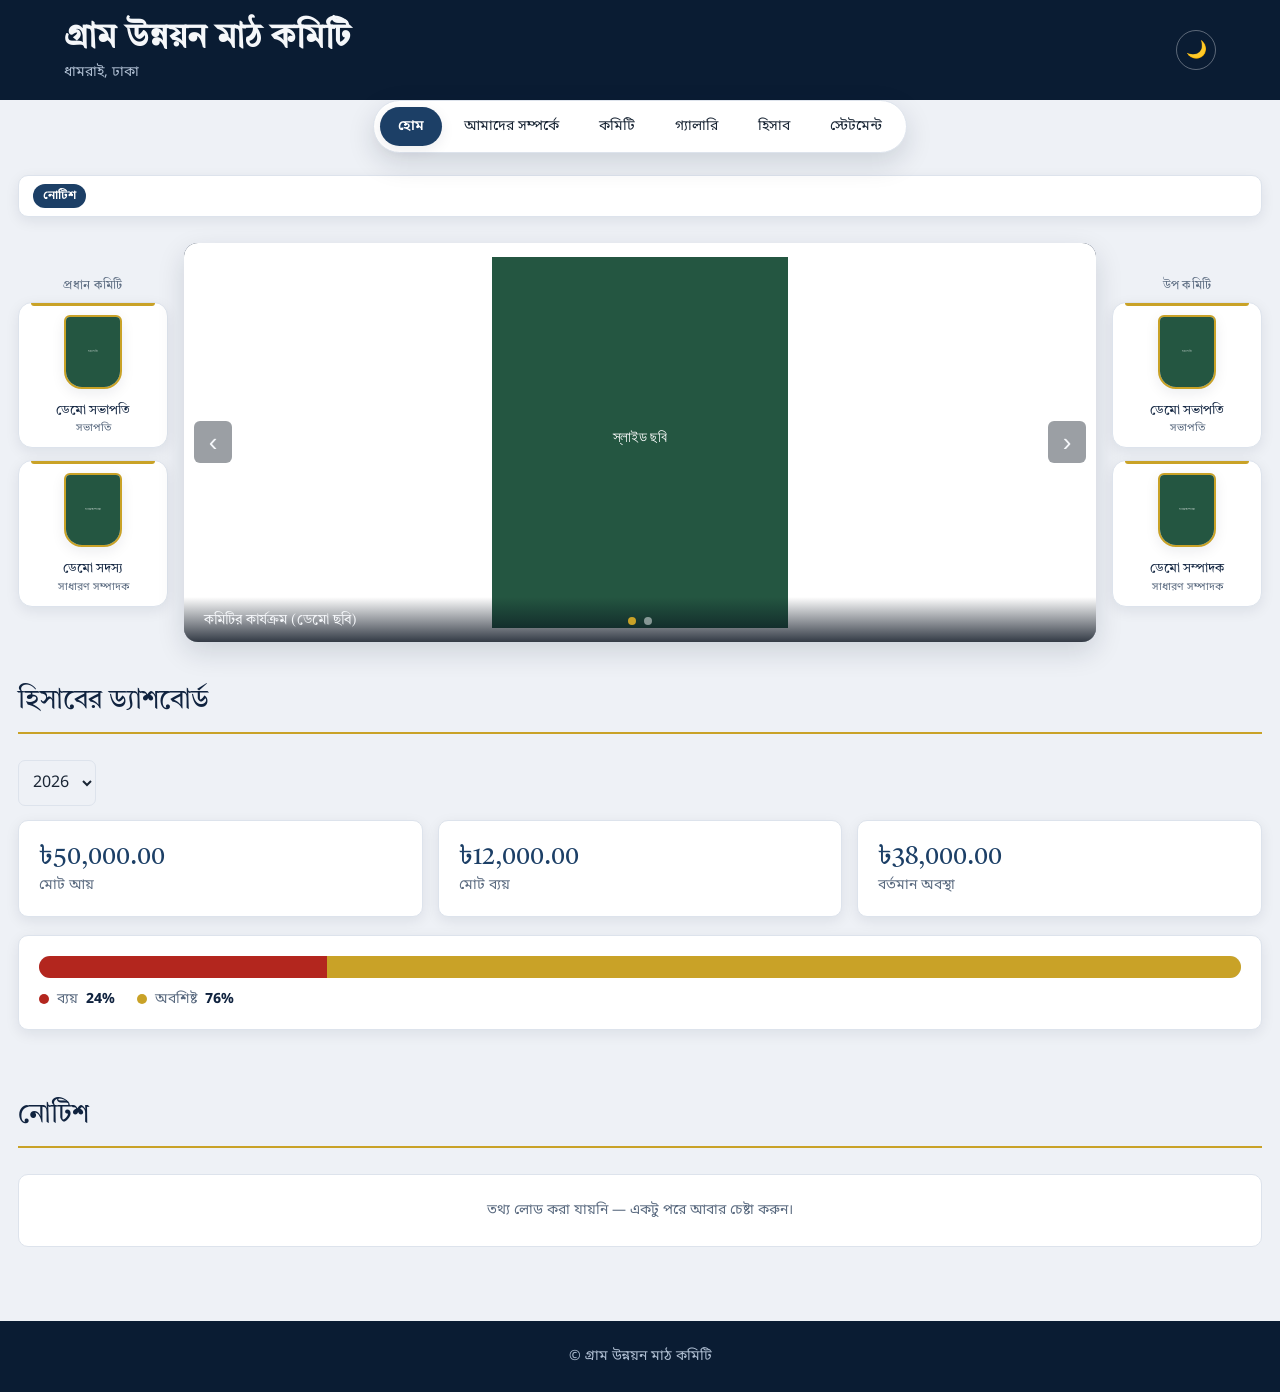
<file: index.html>
<!doctype html>
<html lang="bn">
<head>
<meta charset="utf-8">
<meta name="viewport" content="width=device-width,initial-scale=1">
<title>ঘিওর কুড়িকাহুনিয়া জনকল্যাণ সমিতি</title>
<meta name="theme-color" content="#0a1c33">
<link id="favicon" rel="icon" href="">
<link rel="preconnect" href="https://fonts.googleapis.com">
<link rel="preconnect" href="https://script.google.com">
<link rel="preconnect" href="https://drive.google.com">
<link href="https://fonts.googleapis.com/css2?family=Tiro+Bangla&family=Noto+Sans+Bengali:wght@400;500;600;700&display=swap" rel="stylesheet">
<link rel="stylesheet" href="style.css">
<script>
(function(){
  try{
    var saved = localStorage.getItem('theme');
    if(saved === 'light' || saved === 'dark'){
      document.documentElement.setAttribute('data-theme', saved);
    }
  }catch(e){}
})();
</script>
</head>
<body>

<header>
  <div class="brand">
    <div class="header-row" style="flex:1;min-width:0;display:flex;align-items:center;gap:16px">
      <img id="logo" alt="লোগো">
      <div class="brand-text">
        <h1 id="siteName">কমিটির নাম</h1>
        <p id="address">ঠিকানা</p>
      </div>
    </div>
    <button id="themeToggle" class="theme-toggle" type="button" aria-label="থিম পরিবর্তন করুন">🌙</button>
    <button id="menuBtn" class="menu-btn" type="button" aria-label="মেনু খুলুন" aria-expanded="false" aria-controls="nav">☰</button>
  </div>
</header>

<nav id="nav" class="nav" aria-label="প্রধান মেনু"></nav>

<main>

<section id="home" class="page active">
  <div id="noticeTicker" class="ticker" style="display:none">
    <span class="ticker-label">নোটিশ</span>
    <div class="ticker-track"><span id="tickerText"></span></div>
  </div>

  <div class="hero">
    <div class="hero-leaders side-left">
      <p class="leader-group-label">প্রধান কমিটি</p>
      <div class="leader-pair">
        <div class="pres">
          <div class="pres-photo-wrap"><img id="mainPresident" alt=""></div>
          <h3 id="mainPresidentName"></h3>
          <p id="mainPresidentRole"></p>
        </div>
        <div class="pres">
          <div class="pres-photo-wrap"><img id="mainSecretary" alt=""></div>
          <h3 id="mainSecretaryName"></h3>
          <p id="mainSecretaryRole"></p>
        </div>
      </div>
    </div>

    <div class="hero-stage">
      <div class="slider" role="region" aria-roledescription="স্লাইডশো" aria-label="ছবির স্লাইডশো">
        <div id="slides"></div>
        <button class="arrow prev" type="button" onclick="moveSlide(-1)" aria-label="আগের ছবি">‹</button>
        <button class="arrow next" type="button" onclick="moveSlide(1)" aria-label="পরের ছবি">›</button>
        <div id="dots"></div>
      </div>
    </div>

    <div class="hero-leaders side-right">
      <p class="leader-group-label">উপ কমিটি</p>
      <div class="leader-pair">
        <div class="pres">
          <div class="pres-photo-wrap"><img id="subPresident" alt=""></div>
          <h3 id="subPresidentName"></h3>
          <p id="subPresidentRole"></p>
        </div>
        <div class="pres">
          <div class="pres-photo-wrap"><img id="subSecretary" alt=""></div>
          <h3 id="subSecretaryName"></h3>
          <p id="subSecretaryRole"></p>
        </div>
      </div>
    </div>
  </div>

  <section class="section">
    <h2>হিসাবের ড্যাশবোর্ড</h2>
    <div class="finance-controls">
      <select id="dashYear" aria-label="ড্যাশবোর্ডের বছর নির্বাচন করুন"></select>
    </div>
    <div class="stats">
      <div><b id="income">৳0.00</b><span>মোট আয়</span></div>
      <div><b id="expense">৳0.00</b><span>মোট ব্যয়</span></div>
      <div><b id="balance">৳0.00</b><span>বর্তমান অবস্থা</span></div>
    </div>
    <div class="bars">
      <div class="budget-bar" id="budgetBar" role="img" aria-label="আয়ের তুলনায় ব্যয় ও অবশিষ্টের অনুপাত">
        <span id="expenseSeg"></span><span id="remainingSeg"></span>
      </div>
      <div class="budget-legend">
        <p><i class="dot dot-expense"></i>ব্যয় <b id="expensePct">0%</b></p>
        <p><i class="dot dot-remaining"></i>অবশিষ্ট <b id="remainingPct">0%</b></p>
      </div>
    </div>
  </section>

  <section class="section">
    <h2>নোটিশ</h2>
    <div id="noticeList"></div>
  </section>
</section>

<section id="about" class="page section">
  <h2>আমাদের সম্পর্কে</h2>
  <p id="aboutText"></p>
</section>

<section id="committee" class="page section">
  <h2>কমিটি</h2>
  <h3 class="sub-h">প্রধান কমিটি</h3>
  <div id="mainMembers" class="grid member-grid"></div>
  <h3 class="sub-h">উপ-কমিটি</h3>
  <div id="subMembers" class="grid member-grid"></div>
</section>

<section id="gallery" class="page section">
  <h2>গ্যালারি</h2>
  <div id="galleryGrid" class="grid gallery"></div>
</section>

<section id="finance" class="page section">
  <h2>আর্থিক হিসাব</h2>
  <div class="finance-controls">
    <input id="search" placeholder="বিবরণ/খাত খুঁজুন" aria-label="খুঁজুন">
    <select id="yearFilter" aria-label="বছর নির্বাচন করুন"></select>
  </div>
  <div class="tablewrap">
    <table>
      <thead><tr><th>তারিখ</th><th>বিবরণ</th><th>খাত</th><th>আয়</th><th>ব্যয়</th><th>মন্তব্য</th><th>ভাউচার</th></tr></thead>
      <tbody id="txBody"></tbody>
    </table>
  </div>
</section>

<section id="statement" class="page section">
  <h2>আর্থিক বিবরণী ডাউনলোড</h2>
  <p>নির্দিষ্ট সময়ের PDF বিবরণী পেতে তারিখ ও পাসওয়ার্ড দিন।</p>
  <div class="form">
    <label>শুরুর তারিখ <input type="date" id="from"></label>
    <label>শেষ তারিখ <input type="date" id="to"></label>
    <label>পাসওয়ার্ড <input type="password" id="password"></label>
    <button class="btn-primary" type="button" onclick="makeStatement()">PDF বিবরণী তৈরি করুন</button>
  </div>
  <p id="status" class="status-msg" role="status"></p>
</section>

</main>

<div id="lightbox" onclick="if(event.target===this)closeLightbox()">
  <img id="lightboxImg" alt="">
  <button class="close-btn" type="button" onclick="closeLightbox()" aria-label="বন্ধ করুন">×</button>
</div>

<footer id="footer"></footer>

<script src="config.js"></script>
<script src="app.js"></script>
</body>
</html>
</file>
<file: style.css>
/* ================= Theme tokens: Navy + White + Gold ================= */
:root{
  --ink:#10233f;
  --primary:#1c3f66;
  --primary-deep:#0a1c33;
  --accent:#c9a227;
  --danger:#b3261e;
  --bg:#eef1f6;
  --surface:#ffffff;
  --text:#1a2635;
  --muted:#5b6b80;
  --border:#dde3ec;
  --shadow:0 10px 28px rgba(10,28,51,0.14);
  --shadow-sm:0 4px 14px rgba(10,28,51,0.08);
  --radius:10px;
  color-scheme:light;
}
:root[data-theme="dark"]{
  --ink:#eef2f7;
  --primary:#3b6ea5;
  --primary-deep:#060f1c;
  --accent:#e0bd5c;
  --danger:#e2645c;
  --bg:#0b1626;
  --surface:#101f33;
  --text:#eef2f7;
  --muted:#94a3b8;
  --border:#1f3350;
  --shadow:0 10px 28px rgba(0,0,0,0.5);
  --shadow-sm:0 4px 14px rgba(0,0,0,0.4);
  color-scheme:dark;
}
@media (prefers-color-scheme: dark){
  :root:not([data-theme="light"]){
    --ink:#eef2f7;--primary:#3b6ea5;--primary-deep:#060f1c;--accent:#e0bd5c;
    --danger:#e2645c;--bg:#0b1626;--surface:#101f33;--text:#eef2f7;
    --muted:#94a3b8;--border:#1f3350;
    --shadow:0 10px 28px rgba(0,0,0,0.5);--shadow-sm:0 4px 14px rgba(0,0,0,0.4);
    color-scheme:dark;
  }
}

*{box-sizing:border-box}
html{scroll-behavior:smooth}
body{
  margin:0;background:var(--bg);color:var(--text);
  font-family:"Noto Sans Bengali",sans-serif;
  transition:background .25s ease,color .25s ease;
}
img{max-width:100%}
a{color:inherit}
:focus-visible{outline:3px solid var(--accent);outline-offset:2px}

/* ================= Header / Nav ================= */
header{
  background:var(--primary-deep);color:#f5f7fa;
  padding:18px 5%;
}
.brand{max-width:1280px;margin:auto;display:flex;gap:16px;align-items:center}
.brand img{width:60px;height:60px;object-fit:contain;border-radius:6px;display:none}
.brand h1{
  font-family:"Tiro Bangla",serif;margin:0;font-size:clamp(21px,3.2vw,34px);
  line-height:1.2;letter-spacing:.2px;
}
.brand p{margin:4px 0 0;color:#aebdd1;font-size:14px}
.brand-text{flex:1;min-width:0}

.theme-toggle{
  border:1px solid rgba(245,247,250,.35);background:transparent;color:#f5f7fa;
  width:40px;height:40px;border-radius:50%;font-size:17px;cursor:pointer;
  display:flex;align-items:center;justify-content:center;flex-shrink:0;
}
.theme-toggle:hover{background:rgba(245,247,250,.12)}

.menu-btn{
  display:none;border:0;background:transparent;color:#f5f7fa;font-size:26px;
  width:42px;height:42px;cursor:pointer;flex-shrink:0;
}

nav.nav{
  position:sticky;top:12px;z-index:15;background:var(--surface);
  display:flex;flex-wrap:wrap;justify-content:center;gap:4px;
  padding:6px;border-radius:999px;box-shadow:var(--shadow);
  max-width:fit-content;margin:0 auto 22px;border:1px solid var(--border);
}
nav.nav button{
  border:0;border-radius:999px;background:transparent;color:var(--text);
  padding:10px 18px;font:inherit;cursor:pointer;font-size:14px;
  transition:background .15s ease,color .15s ease,transform .15s ease;
}
nav.nav button:hover{background:var(--bg)}
nav.nav button.active{background:var(--primary);color:#fff;font-weight:600;box-shadow:var(--shadow-sm)}

/* ================= Layout ================= */
.page{display:none;max-width:1280px;margin:auto;padding:0 18px}
.page.active{display:block}
.section{padding:34px 0}
.section h2{
  font-family:"Tiro Bangla",serif;color:var(--ink);
  font-size:27px;margin:0 0 14px;padding-bottom:12px;font-weight:400;
  border-bottom:none;position:relative;
}
.section h2::after{
  content:"";display:block;height:2px;margin-top:12px;background:var(--accent);
}
.sub-h{font-family:"Tiro Bangla",serif;color:var(--primary);font-size:19px;font-weight:400;margin:26px 0 12px}

/* ---------- Hero ---------- */
.hero{
  display:grid;grid-template-columns:150px minmax(0,1fr) 150px;gap:16px;
  padding:26px 0 8px;align-items:center;
}
.hero-stage{min-width:0}
.hero-leaders{display:flex;flex-direction:column;gap:8px}
.leader-group-label{
  margin:0;text-align:center;font-family:"Tiro Bangla",serif;font-size:12px;
  color:var(--muted);letter-spacing:.3px;
}
.leader-pair{display:flex;flex-direction:column;gap:12px}

.pres{
  text-align:center;background:var(--surface);border:1px solid var(--border);
  border-radius:14px;padding:12px 8px;box-shadow:var(--shadow-sm);
  position:relative;transition:transform .18s ease,box-shadow .18s ease;
}
.pres:hover{transform:translateY(-3px);box-shadow:var(--shadow)}
.pres::before{
  content:"";position:absolute;top:0;left:12px;right:12px;height:3px;
  background:var(--accent);border-radius:0 0 3px 3px;
}
.pres .pres-photo-wrap{display:inline-block}
.pres img{
  width:58px;height:74px;object-fit:cover;border:2px solid var(--accent);
  border-radius:6px 6px 18px 18px;box-shadow:var(--shadow-sm);background:var(--bg);
}
.pres h3{font-family:"Tiro Bangla",serif;margin:7px 0 0;font-size:12.5px;font-weight:400;color:var(--ink);line-height:1.3}
.pres p{margin:2px 0 0;color:var(--muted);font-size:10.5px}

.slider{
  position:relative;overflow:hidden;border-radius:14px;background:var(--primary-deep);
  aspect-ratio:16/7;box-shadow:var(--shadow);
}
.slider #slides{height:100%;display:flex;transition:transform .55s ease}
.slide{min-width:100%;position:relative;background:var(--primary-deep)}
.slide img{width:100%;height:100%;object-fit:cover;display:block}
.caption{
  position:absolute;bottom:0;left:0;right:0;padding:14px 20px 12px;
  background:linear-gradient(to top,rgba(6,15,28,.82),transparent);
  color:#f5f7fa;font-size:14px;font-family:"Tiro Bangla",serif;
}
.slider .arrow{
  position:absolute;top:50%;transform:translateY(-50%);border:0;background:rgba(6,15,28,.4);
  color:#f5f7fa;font-size:26px;width:38px;height:42px;cursor:pointer;border-radius:6px;
}
.slider .arrow:hover{background:rgba(6,15,28,.65)}
.slider .arrow.prev{left:10px}
.slider .arrow.next{right:10px}
#dots{position:absolute;bottom:10px;left:0;right:0;text-align:center}
#dots button{
  display:inline-block;width:8px;height:8px;background:rgba(245,247,250,.5);
  border:0;border-radius:50%;margin:4px;padding:0;cursor:pointer;
}
#dots button.on{background:var(--accent)}
.slider-empty{display:flex;align-items:center;justify-content:center;height:100%;color:var(--muted);font-size:14px}

/* ---------- Dashboard ---------- */
.stats{display:grid;grid-template-columns:repeat(3,1fr);gap:15px}
.stats div,.bars{background:var(--surface);padding:20px;border-radius:var(--radius);border:1px solid var(--border);box-shadow:var(--shadow-sm)}
.stats b{display:block;font-size:25px;color:var(--primary);font-family:"Tiro Bangla",serif;font-weight:400}
.stats span{color:var(--muted);font-size:14px}
.bars{margin-top:18px}
.budget-bar{height:22px;border-radius:20px;overflow:hidden;display:flex;background:var(--border)}
.budget-bar span{display:block;height:100%;transition:width .6s ease}
#expenseSeg{background:var(--danger)}
#remainingSeg{background:var(--accent)}
#remainingSeg.empty{background:var(--border)}
.budget-legend{display:flex;gap:22px;margin-top:12px;flex-wrap:wrap}
.budget-legend p{display:flex;align-items:center;gap:8px;margin:0;font-size:14px;color:var(--muted)}
.budget-legend b{color:var(--ink)}
.dot{width:10px;height:10px;border-radius:50%;display:inline-block}
.dot-expense{background:var(--danger)}
.dot-remaining{background:var(--accent)}

/* ---------- Grids / cards ---------- */
.grid{display:grid;grid-template-columns:repeat(4,1fr);gap:18px}
.member-grid{grid-template-columns:repeat(auto-fill,minmax(135px,1fr));gap:14px}
.member-card{
  background:var(--surface);border-radius:14px;overflow:hidden;
  border:1px solid var(--border);box-shadow:var(--shadow-sm);position:relative;
  transition:transform .18s ease,box-shadow .18s ease;
}
.member-card:hover{transform:translateY(-3px);box-shadow:var(--shadow)}
.member-card .photo-wrap{position:relative}
.member-card img{width:100%;aspect-ratio:4/5;object-fit:cover;display:block;background:var(--border)}
.member-card .tag{
  position:absolute;top:8px;left:0;background:var(--primary);color:#fff;
  font-size:10.5px;padding:3px 8px 3px 7px;border-radius:0 4px 4px 0;
  box-shadow:0 2px 6px rgba(0,0,0,.25);
}
.member-card .info{padding:9px 10px}
.member-card h4{font-family:"Tiro Bangla",serif;margin:0;font-size:13.5px;font-weight:400;color:var(--ink)}
.member-card p{margin:3px 0 0;color:var(--muted);font-size:11.5px}

.gallery-card{
  background:var(--surface);border-radius:14px;overflow:hidden;
  border:1px solid var(--border);box-shadow:var(--shadow-sm);
  transition:transform .18s ease,box-shadow .18s ease;
}
.gallery-card:hover{transform:translateY(-3px);box-shadow:var(--shadow)}
.gallery-card img{width:100%;aspect-ratio:3/2;object-fit:cover;display:block;cursor:pointer;background:var(--border)}
.gallery-card p{margin:0;padding:9px 12px;font-size:14px;color:var(--muted)}

.empty-state{
  padding:26px;text-align:center;color:var(--muted);border:1px solid var(--border);
  border-radius:var(--radius);background:var(--surface);font-size:14px;
}

/* ---------- Finance table ---------- */
.finance-controls{display:flex;gap:10px;flex-wrap:wrap;margin-bottom:14px}
.tablewrap{overflow:auto;background:var(--surface);border-radius:var(--radius);border:1px solid var(--border)}
table{border-collapse:collapse;width:100%;min-width:800px}
th,td{padding:10px;border-bottom:1px solid var(--border);text-align:left;font-size:14px}
th{background:var(--primary);color:#fff;position:sticky;top:0;font-weight:600}
tbody tr:hover{background:rgba(28,63,102,.05)}

/* ---------- Forms ---------- */
.form{display:flex;gap:12px;align-items:end;flex-wrap:wrap;background:var(--surface);padding:18px;border-radius:var(--radius);border:1px solid var(--border)}
.form label{display:flex;flex-direction:column;gap:5px;font-size:14px;color:var(--muted)}
.form input,#search,#yearFilter,#dashYear{
  padding:10px;border:1px solid var(--border);border-radius:7px;font:inherit;
  background:var(--bg);color:var(--text);
}
button{cursor:pointer}
.btn-primary{padding:11px 18px;border:0;border-radius:7px;background:var(--accent);color:var(--primary-deep);font:inherit;font-weight:600}
.btn-primary:hover{background:#b7911f}
.voucher-btn{border:0;background:var(--primary);color:#fff;padding:7px 10px;border-radius:6px;font:inherit;font-size:13px}
.status-msg{min-height:20px;margin-top:10px;color:var(--muted);font-size:14px}

/* ---------- Notices ---------- */
.notice{
  padding:14px 16px;background:var(--surface);border-radius:8px;margin:10px 0;
  border-left:3px solid var(--accent);
}
.notice b{color:var(--primary);font-family:"Tiro Bangla",serif;font-weight:400}

/* ---------- Lightbox ---------- */
#lightbox{display:none;position:fixed;inset:0;background:rgba(6,15,28,.9);z-index:30;align-items:center;justify-content:center}
#lightbox.show{display:flex}
#lightbox img{max-width:92%;max-height:88%;border-radius:6px}
#lightbox .close-btn{
  position:absolute;right:18px;top:14px;border:0;border-radius:50%;font-size:22px;
  width:42px;height:42px;background:rgba(245,247,250,.15);color:#f5f7fa;
}
#lightbox .close-btn:hover{background:rgba(245,247,250,.3)}

footer{margin-top:40px;padding:26px;text-align:center;background:var(--primary-deep);color:#aebdd1;font-size:14px}

/* ---------- Notice ticker ---------- */
.ticker{
  display:flex;align-items:center;gap:12px;background:var(--surface);
  border:1px solid var(--border);border-radius:10px;padding:8px 14px;
  margin:18px 0 0;overflow:hidden;box-shadow:var(--shadow-sm);
}
.ticker-label{
  background:var(--primary);color:#fff;font-size:12px;padding:4px 10px;
  border-radius:999px;flex-shrink:0;font-weight:600;white-space:nowrap;
}
.ticker-track{overflow:hidden;flex:1;white-space:nowrap;position:relative}
.ticker-track span{display:inline-block;padding-left:100%;will-change:transform;animation:ticker-scroll 16s linear infinite}
@keyframes ticker-scroll{
  0%{transform:translateX(0)}
  100%{transform:translateX(-100%)}
}

.image-error{object-fit:contain!important;padding:14px;background:var(--surface)}

/* ---------- Skeleton loading (first-ever visit, before any data exists) ---------- */
.skel{
  display:inline-block;color:transparent!important;border-radius:4px;min-width:50px;
  background:linear-gradient(90deg,var(--border) 25%,var(--surface) 50%,var(--border) 75%);
  background-size:200% 100%;animation:skel-move 1.4s ease infinite;
}
.skel-block{
  display:block;width:100%;border-radius:14px;
  background:linear-gradient(90deg,var(--border) 25%,var(--surface) 50%,var(--border) 75%);
  background-size:200% 100%;animation:skel-move 1.4s ease infinite;
}
@keyframes skel-move{0%{background-position:200% 0}100%{background-position:-200% 0}}

@media (prefers-reduced-motion: reduce){
  html{scroll-behavior:auto}
  *{animation-duration:.001s!important;transition-duration:.001s!important}
}

/* ================= Responsive ================= */
@media(max-width:900px){
  .hero{grid-template-columns:1fr}
  .hero-stage{order:-1}
  .leader-pair{flex-direction:row}
  .pres{flex:1}
  .stats{grid-template-columns:1fr}
  .grid:not(.member-grid){grid-template-columns:repeat(2,1fr)}
}
@media(max-width:700px){
  .menu-btn{display:block}
  nav.nav{
    display:none;position:fixed;top:0;left:0;right:0;bottom:0;z-index:20;
    flex-direction:column;justify-content:flex-start;padding:70px 20px 20px;
    background:var(--primary-deep);border:0;border-radius:0;margin:0;max-width:none;
    box-shadow:none;
  }
  nav.nav.open{display:flex}
  nav.nav button{text-align:right;font-size:19px;padding:14px;border-radius:8px;color:#f5f7fa}
  nav.nav button.active{background:var(--accent);color:var(--primary-deep)}
}
@media(max-width:480px){
  .grid:not(.member-grid){grid-template-columns:1fr}
  .stats{grid-template-columns:1fr}
}
</file>
